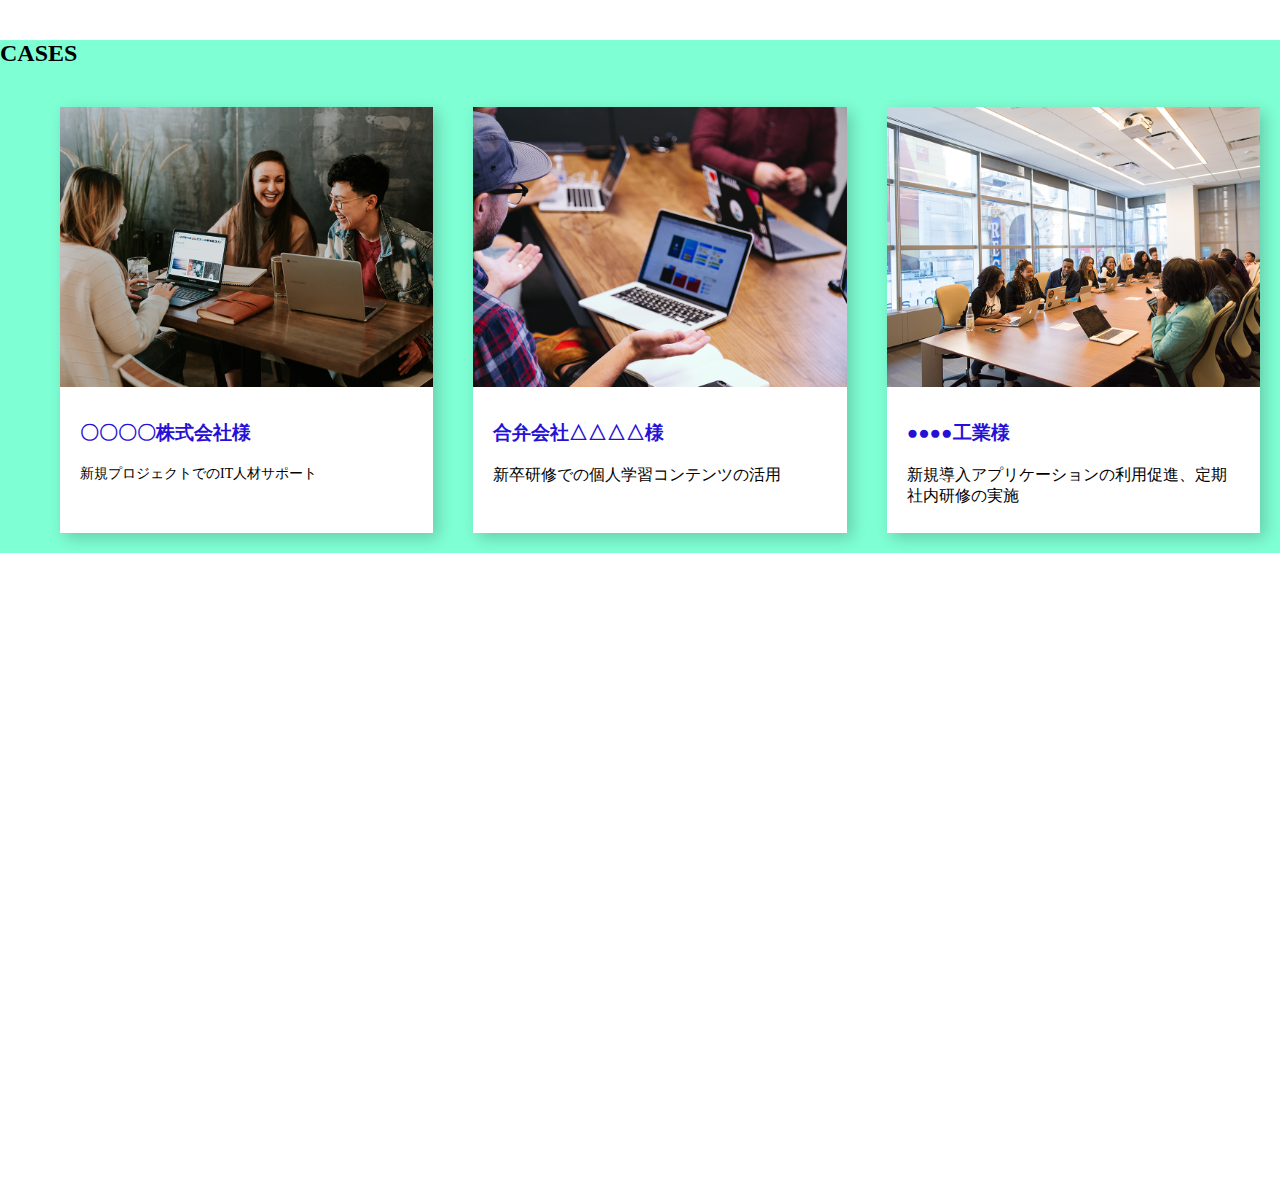
<file: index.html>
<!DOCTYPE html>
<html lang="en">
<head>
    <meta charset="UTF-8">
    <meta name="viewport" content="width=device-width, initial-scale=1.0">
    <title>socialtech-kadai_012</title>
    <link rel="stylesheet" href="style.css">
</head>
<body>

    <section id="cases">
        <h2 class="index-h2">CASES</h2>
        <ul >
            <li class="case-card">
                <img src="images/index/case-1.png" alt="仲良く語り合う3人" class="case-img">
                <div class="case-info">
                    <h3 class="case-name">〇〇〇〇株式会社様</h3>
                    <p class="case-content">新規プロジェクトでのIT人材サポート</p>
                </div>
            </li>

            <li class="case-card">
                <img src="images/index/case-2.png" alt="PCでコンテンツを見る" class="case-img">
                <div class="case-info">
                    <h3 class="case-name">合弁会社△△△△様</h3>
                    <p class="case-conttent">新卒研修での個人学習コンテンツの活用</p>
                </div>
            </li>

            <li class="case-card">
                <img src="images/index/case-3.png" alt="社内研修中の会議室" class="case-img">
                <div class="case-info">
                    <h3 class="case-name">●●●●工業様</h3>
                    <p class="case-conttent">新規導入アプリケーションの利用促進、定期社内研修の実施</p>
                </div>
            </li>
        </ul>
    </section>
    
</body>
</html>
</file>
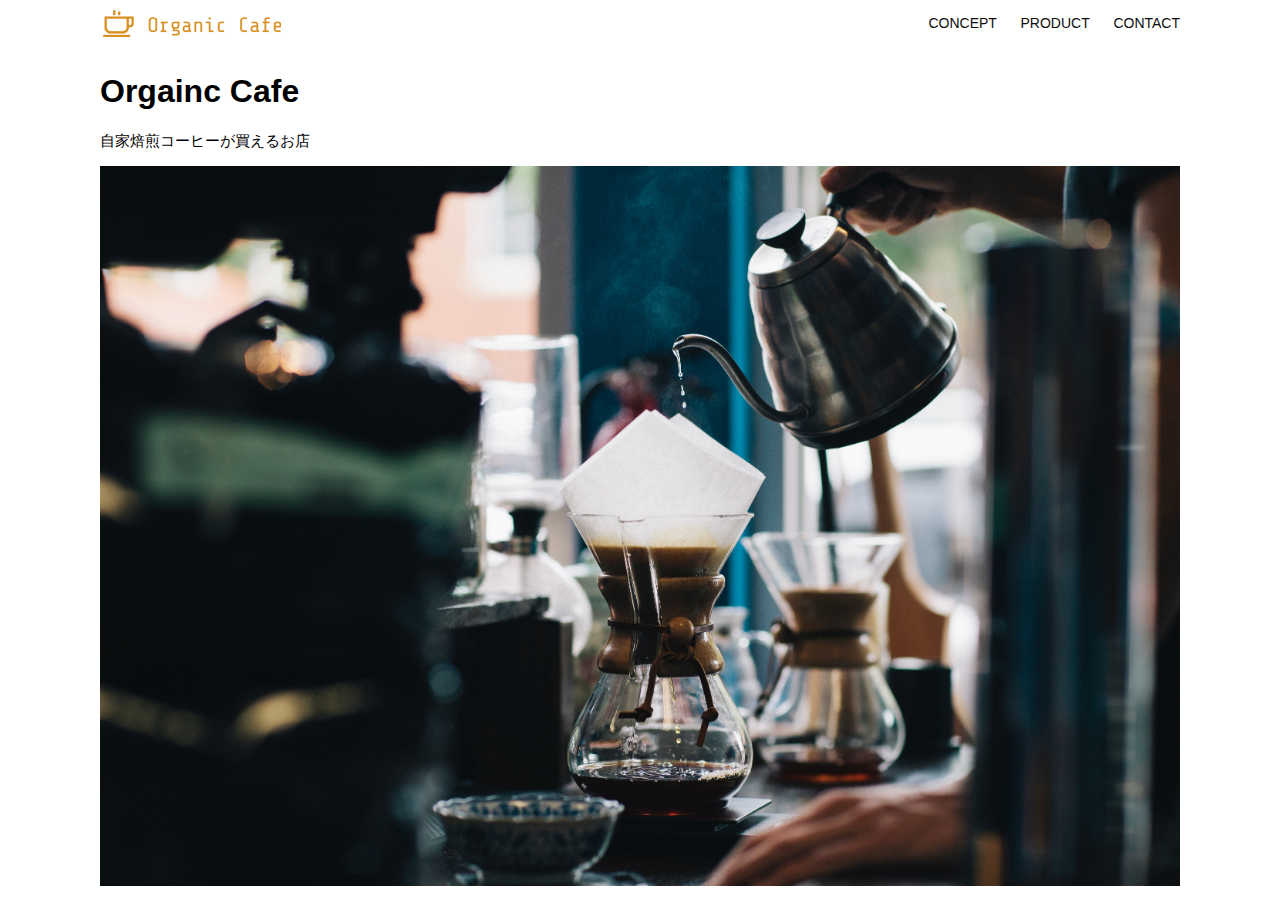
<file: html-css-kadai_013/index.html>
<!DOCTYPE html>
<html lang="en">
<head>
    <meta charset="UTF-8">
    <meta name="viewport" content="width=device-width, initial-scale=1.0" />
    <title>Organic Cafe for pc an smartphone</title>
    <link rel="stylesheet" href="style.css">
</head>
<body>
    <header>
            <!-- here is logo -->
        <a href="index.html" id="logo">
        <img src="images/logo.png" alt="トップページに戻る"/>
        </a>
    

            <!-- nav bar for pc -->

        <nav id="nav-pc">
            <a href="index.html#concept">CONCEPT</a>
            <a href="index.html#product">PRODUCT</a>
            <a href="index.html#contact">CONTACT</a>
        </nav>
         <!-- スマホ用メニューボタン -->
    <img id="menu-sp" src="images/button-menu.png" alt="ナビゲーションを開く" onclick="document.getElementById('nav-sp').style.display = 'block'">
    <nav id="nav-sp">
        <img id="close" src="images/button-close.png" alt="close navigation" onclick="document.getElementById('nav-sp').style.display = 'none'">

        <a id="logo-sp" href="index.html" onclick="document.getElementById('nav-sp').style.display = 'none'"><img
        src="images/logo-sp.png" alt="トップページに戻る"></a>

        <a class="menu" href="index.html" id="concept" onclick="document.getElementById('nav-sp').style.display = 'none'">CONCEPT</a>
        <a class="menu" href="index.html" id="product" onclick="document.getElementById('nav-sp').style.display = 'none'">PRODUCT</a>
        <a class="menu" href="index.html" id="contact" onclick="document.getElementById('nav-sp').style.display = 'none'">CONTACT</a>
    </nav>

  </header>
    </header>
    
    <!-- smart phone nav -->
    <main>
        <article>
            <!-- メインビジュアル -->
            <section id="main-visual">
                <div id="main-message">
                    <h1>Orgainc Cafe</h1>
                    <p>自家焙煎コーヒーが買えるお店</p>
                </div>
                <img
                src="images/main-image.jpg"
                alt="コーヒーをハンドドリップで淹れる画像"
                />
            </section>
        </article>
    </main>
</body>
</html>
</file>
<file: html-css-kadai_013/style.css>
body {
    font-family: "Source Sans Pro", "Hiragino Kaku Gothic ProN", Meiryo, Arial,
      sans-serif;
  }
  
  p {
    font-size: 15px;
  }
  
  #main-visual>img {
    width: 100%;
  }
  
  /*================
  PC用のスタイル 
  =================*/
  @media screen and (min-width: 768px) {
    /* 横幅設定 */
    body {
      max-width: 1080px;
      min-width: 960px;
      margin: 0 auto 0 auto;
    }
  
    /* ヘッダー */
    header {
      display: flex;
      justify-content: space-between;
    }
  
    /* ナビゲーションのレイアウト */
    #nav-pc {
      text-align: right;
      font-size: 14px;
      padding-top: 15px;
      /* text-decoration: none; */
    }
  
    /* ナビゲーションのリンクの装飾設定 */
    #nav-pc>a {
      text-decoration: none;
      margin-left: 20px;
    }
  
    #nav-pc>a:link {
      color: #0d0d0d;
    }
  
    #nav-pc>a:visited {
      color: #0d0d0d;
    }
  
    #nav-pc>a:hover {
      color: #0d0d0d;
      text-decoration: underline;
    }
  
    #nav-pc>a:active {
      color: #0d0d0d;
    }

    #menu-sp{display: none;}
    
    #nav-sp{display: none; }
 
  }

/* screen width under 767 px show  */

/* 画面幅が767px以下のとき */
@media screen and (max-width: 767px) {

    /* スマートフォン用のスタイルを指定する */
    body{
        min-width: 375px;
        margin: 0;

    }

    /* hidden pc navigation */
    #nav-pc {
        display: none;
    }

    #menu-sp{
        float: right;
        padding: 0;
    }

  /* navigation for smartphones */
   #nav-sp {
    background-color: #ce933e;
    position: absolute;
    left: 0;
    top: 0;
    height: 100%;
    width: 100%;
    display: none;
    z-index: 100;
  }

     /* ×ボタン */
     #close {
        position: absolute;
        top: 20px;
        right: 20px;
      }
    
     
      #logo-sp {
        margin: 80px 0 30px 20px;
      }
      #nav-sp > a {
        display: block;
      }

      /* ナビゲーションのリンクの装飾設定 */
   #nav-sp > a {
    display: block;
  }
  #nav-sp > a:link {
    color: #ffffff;
  }
  #nav-sp > a:visited {
    color: #ffffff;
  }
  #nav-sp > a:hover {
    color: #ffffff;
    text-decoration: underline;
  }
  #nav-sp > a:active {
    color: #ffffff;
  }
  #nav-sp > .menu {
    text-decoration: none;
    display: block;
    margin: 0  20px;
    height: 44px;
    font-size: 16px;
    background-image: url("images/arrow.png");
    background-repeat: no-repeat;
    background-position: right;
  }
   

  }
</file>
<file: style.css>
/* body reset */
body{           
    margin:0;
    padding: 0;
    box-sizing: border-box;
    
}

/* bullet is reset */

#cases{
    margin-top: 40px;
    margin-bottom:40pc ;
    width: 100%;

 
    background-color: aquamarine;

}

.case-card {
     background-color: #ffffff;
     min-height: 400px;
     box-shadow: 5px 5px 15px rgba(0,0,0,0.2)
    

}

ul {
    display: flex;
    list-style: none;
}
ul > li{
   max-width:  33%;
    margin: 20px;
    
    
}
.case-img {
     width: 100%; /*image width not declare image is widder than parent div */
    /* object-fit: covers; */

}
.case-info{
    padding: 10px 20px;
}
.case-name {
    color: #2710d5;
    font-size: 19px;
}

.case-content {
    font-size: 14px;
}
</file>
